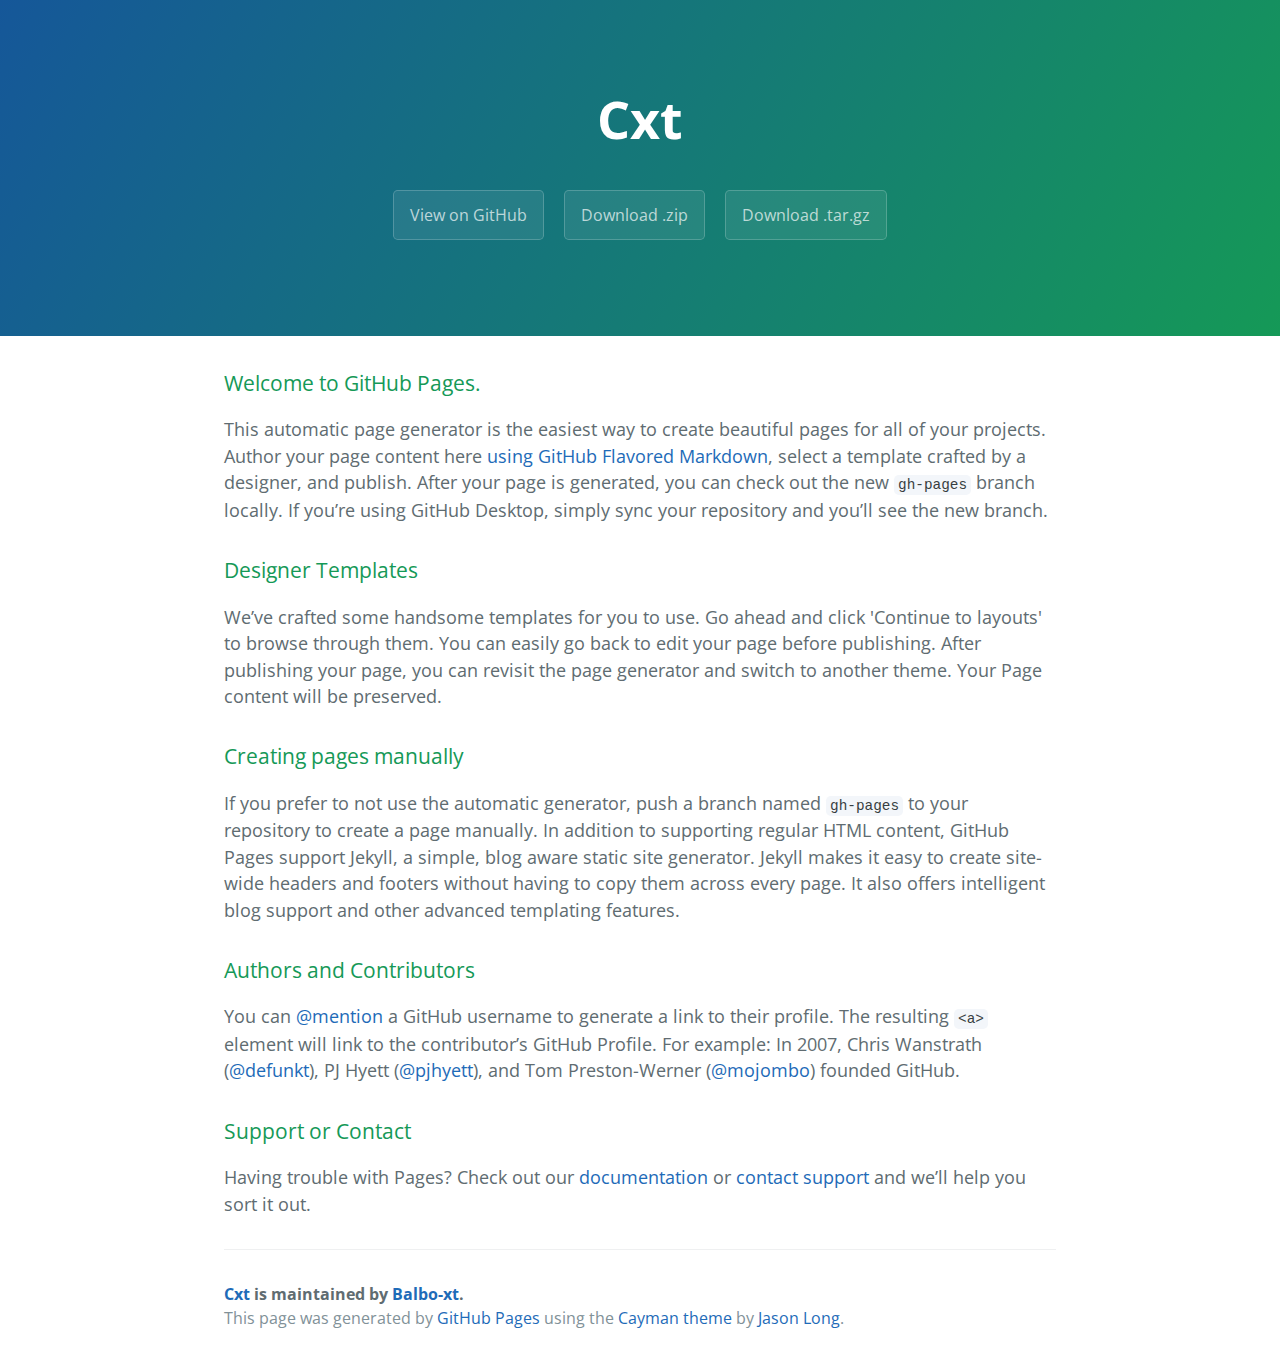
<file: index.html>
<!DOCTYPE html>
<html lang="en-us">
  <head>
    <meta charset="UTF-8">
    <title>Cxt by Balbo-xt</title>
    <meta name="viewport" content="width=device-width, initial-scale=1">
    <link rel="stylesheet" type="text/css" href="stylesheets/normalize.css" media="screen">
    <link href='https://fonts.googleapis.com/css?family=Open+Sans:400,700' rel='stylesheet' type='text/css'>
    <link rel="stylesheet" type="text/css" href="stylesheets/stylesheet.css" media="screen">
    <link rel="stylesheet" type="text/css" href="stylesheets/github-light.css" media="screen">
  </head>
  <body>
    <section class="page-header">
      <h1 class="project-name">Cxt</h1>
      <h2 class="project-tagline"></h2>
      <a href="https://github.com/Balbo-xt/cxt" class="btn">View on GitHub</a>
      <a href="https://github.com/Balbo-xt/cxt/zipball/master" class="btn">Download .zip</a>
      <a href="https://github.com/Balbo-xt/cxt/tarball/master" class="btn">Download .tar.gz</a>
    </section>

    <section class="main-content">
      <h3>
<a id="welcome-to-github-pages" class="anchor" href="#welcome-to-github-pages" aria-hidden="true"><span aria-hidden="true" class="octicon octicon-link"></span></a>Welcome to GitHub Pages.</h3>

<p>This automatic page generator is the easiest way to create beautiful pages for all of your projects. Author your page content here <a href="https://guides.github.com/features/mastering-markdown/">using GitHub Flavored Markdown</a>, select a template crafted by a designer, and publish. After your page is generated, you can check out the new <code>gh-pages</code> branch locally. If you’re using GitHub Desktop, simply sync your repository and you’ll see the new branch.</p>

<h3>
<a id="designer-templates" class="anchor" href="#designer-templates" aria-hidden="true"><span aria-hidden="true" class="octicon octicon-link"></span></a>Designer Templates</h3>

<p>We’ve crafted some handsome templates for you to use. Go ahead and click 'Continue to layouts' to browse through them. You can easily go back to edit your page before publishing. After publishing your page, you can revisit the page generator and switch to another theme. Your Page content will be preserved.</p>

<h3>
<a id="creating-pages-manually" class="anchor" href="#creating-pages-manually" aria-hidden="true"><span aria-hidden="true" class="octicon octicon-link"></span></a>Creating pages manually</h3>

<p>If you prefer to not use the automatic generator, push a branch named <code>gh-pages</code> to your repository to create a page manually. In addition to supporting regular HTML content, GitHub Pages support Jekyll, a simple, blog aware static site generator. Jekyll makes it easy to create site-wide headers and footers without having to copy them across every page. It also offers intelligent blog support and other advanced templating features.</p>

<h3>
<a id="authors-and-contributors" class="anchor" href="#authors-and-contributors" aria-hidden="true"><span aria-hidden="true" class="octicon octicon-link"></span></a>Authors and Contributors</h3>

<p>You can <a href="https://help.github.com/articles/basic-writing-and-formatting-syntax/#mentioning-users-and-teams" class="user-mention">@mention</a> a GitHub username to generate a link to their profile. The resulting <code>&lt;a&gt;</code> element will link to the contributor’s GitHub Profile. For example: In 2007, Chris Wanstrath (<a href="https://github.com/defunkt" class="user-mention">@defunkt</a>), PJ Hyett (<a href="https://github.com/pjhyett" class="user-mention">@pjhyett</a>), and Tom Preston-Werner (<a href="https://github.com/mojombo" class="user-mention">@mojombo</a>) founded GitHub.</p>

<h3>
<a id="support-or-contact" class="anchor" href="#support-or-contact" aria-hidden="true"><span aria-hidden="true" class="octicon octicon-link"></span></a>Support or Contact</h3>

<p>Having trouble with Pages? Check out our <a href="https://help.github.com/pages">documentation</a> or <a href="https://github.com/contact">contact support</a> and we’ll help you sort it out.</p>

      <footer class="site-footer">
        <span class="site-footer-owner"><a href="https://github.com/Balbo-xt/cxt">Cxt</a> is maintained by <a href="https://github.com/Balbo-xt">Balbo-xt</a>.</span>

        <span class="site-footer-credits">This page was generated by <a href="https://pages.github.com">GitHub Pages</a> using the <a href="https://github.com/jasonlong/cayman-theme">Cayman theme</a> by <a href="https://twitter.com/jasonlong">Jason Long</a>.</span>
      </footer>

    </section>

  
  </body>
</html>
</file>
<file: stylesheets/stylesheet.css>
* {
  box-sizing: border-box; }

body {
  padding: 0;
  margin: 0;
  font-family: "Open Sans", "Helvetica Neue", Helvetica, Arial, sans-serif;
  font-size: 16px;
  line-height: 1.5;
  color: #606c71; }

a {
  color: #1e6bb8;
  text-decoration: none; }
  a:hover {
    text-decoration: underline; }

.btn {
  display: inline-block;
  margin-bottom: 1rem;
  color: rgba(255, 255, 255, 0.7);
  background-color: rgba(255, 255, 255, 0.08);
  border-color: rgba(255, 255, 255, 0.2);
  border-style: solid;
  border-width: 1px;
  border-radius: 0.3rem;
  transition: color 0.2s, background-color 0.2s, border-color 0.2s; }
  .btn + .btn {
    margin-left: 1rem; }

.btn:hover {
  color: rgba(255, 255, 255, 0.8);
  text-decoration: none;
  background-color: rgba(255, 255, 255, 0.2);
  border-color: rgba(255, 255, 255, 0.3); }

@media screen and (min-width: 64em) {
  .btn {
    padding: 0.75rem 1rem; } }

@media screen and (min-width: 42em) and (max-width: 64em) {
  .btn {
    padding: 0.6rem 0.9rem;
    font-size: 0.9rem; } }

@media screen and (max-width: 42em) {
  .btn {
    display: block;
    width: 100%;
    padding: 0.75rem;
    font-size: 0.9rem; }
    .btn + .btn {
      margin-top: 1rem;
      margin-left: 0; } }

.page-header {
  color: #fff;
  text-align: center;
  background-color: #159957;
  background-image: linear-gradient(120deg, #155799, #159957); }

@media screen and (min-width: 64em) {
  .page-header {
    padding: 5rem 6rem; } }

@media screen and (min-width: 42em) and (max-width: 64em) {
  .page-header {
    padding: 3rem 4rem; } }

@media screen and (max-width: 42em) {
  .page-header {
    padding: 2rem 1rem; } }

.project-name {
  margin-top: 0;
  margin-bottom: 0.1rem; }

@media screen and (min-width: 64em) {
  .project-name {
    font-size: 3.25rem; } }

@media screen and (min-width: 42em) and (max-width: 64em) {
  .project-name {
    font-size: 2.25rem; } }

@media screen and (max-width: 42em) {
  .project-name {
    font-size: 1.75rem; } }

.project-tagline {
  margin-bottom: 2rem;
  font-weight: normal;
  opacity: 0.7; }

@media screen and (min-width: 64em) {
  .project-tagline {
    font-size: 1.25rem; } }

@media screen and (min-width: 42em) and (max-width: 64em) {
  .project-tagline {
    font-size: 1.15rem; } }

@media screen and (max-width: 42em) {
  .project-tagline {
    font-size: 1rem; } }

.main-content :first-child {
  margin-top: 0; }
.main-content img {
  max-width: 100%; }
.main-content h1, .main-content h2, .main-content h3, .main-content h4, .main-content h5, .main-content h6 {
  margin-top: 2rem;
  margin-bottom: 1rem;
  font-weight: normal;
  color: #159957; }
.main-content p {
  margin-bottom: 1em; }
.main-content code {
  padding: 2px 4px;
  font-family: Consolas, "Liberation Mono", Menlo, Courier, monospace;
  font-size: 0.9rem;
  color: #383e41;
  background-color: #f3f6fa;
  border-radius: 0.3rem; }
.main-content pre {
  padding: 0.8rem;
  margin-top: 0;
  margin-bottom: 1rem;
  font: 1rem Consolas, "Liberation Mono", Menlo, Courier, monospace;
  color: #567482;
  word-wrap: normal;
  background-color: #f3f6fa;
  border: solid 1px #dce6f0;
  border-radius: 0.3rem; }
  .main-content pre > code {
    padding: 0;
    margin: 0;
    font-size: 0.9rem;
    color: #567482;
    word-break: normal;
    white-space: pre;
    background: transparent;
    border: 0; }
.main-content .highlight {
  margin-bottom: 1rem; }
  .main-content .highlight pre {
    margin-bottom: 0;
    word-break: normal; }
.main-content .highlight pre, .main-content pre {
  padding: 0.8rem;
  overflow: auto;
  font-size: 0.9rem;
  line-height: 1.45;
  border-radius: 0.3rem; }
.main-content pre code, .main-content pre tt {
  display: inline;
  max-width: initial;
  padding: 0;
  margin: 0;
  overflow: initial;
  line-height: inherit;
  word-wrap: normal;
  background-color: transparent;
  border: 0; }
  .main-content pre code:before, .main-content pre code:after, .main-content pre tt:before, .main-content pre tt:after {
    content: normal; }
.main-content ul, .main-content ol {
  margin-top: 0; }
.main-content blockquote {
  padding: 0 1rem;
  margin-left: 0;
  color: #819198;
  border-left: 0.3rem solid #dce6f0; }
  .main-content blockquote > :first-child {
    margin-top: 0; }
  .main-content blockquote > :last-child {
    margin-bottom: 0; }
.main-content table {
  display: block;
  width: 100%;
  overflow: auto;
  word-break: normal;
  word-break: keep-all; }
  .main-content table th {
    font-weight: bold; }
  .main-content table th, .main-content table td {
    padding: 0.5rem 1rem;
    border: 1px solid #e9ebec; }
.main-content dl {
  padding: 0; }
  .main-content dl dt {
    padding: 0;
    margin-top: 1rem;
    font-size: 1rem;
    font-weight: bold; }
  .main-content dl dd {
    padding: 0;
    margin-bottom: 1rem; }
.main-content hr {
  height: 2px;
  padding: 0;
  margin: 1rem 0;
  background-color: #eff0f1;
  border: 0; }

@media screen and (min-width: 64em) {
  .main-content {
    max-width: 64rem;
    padding: 2rem 6rem;
    margin: 0 auto;
    font-size: 1.1rem; } }

@media screen and (min-width: 42em) and (max-width: 64em) {
  .main-content {
    padding: 2rem 4rem;
    font-size: 1.1rem; } }

@media screen and (max-width: 42em) {
  .main-content {
    padding: 2rem 1rem;
    font-size: 1rem; } }

.site-footer {
  padding-top: 2rem;
  margin-top: 2rem;
  border-top: solid 1px #eff0f1; }

.site-footer-owner {
  display: block;
  font-weight: bold; }

.site-footer-credits {
  color: #819198; }

@media screen and (min-width: 64em) {
  .site-footer {
    font-size: 1rem; } }

@media screen and (min-width: 42em) and (max-width: 64em) {
  .site-footer {
    font-size: 1rem; } }

@media screen and (max-width: 42em) {
  .site-footer {
    font-size: 0.9rem; } }
</file>
<file: stylesheets/github-light.css>
/*
The MIT License (MIT)

Copyright (c) 2016 GitHub, Inc.

Permission is hereby granted, free of charge, to any person obtaining a copy
of this software and associated documentation files (the "Software"), to deal
in the Software without restriction, including without limitation the rights
to use, copy, modify, merge, publish, distribute, sublicense, and/or sell
copies of the Software, and to permit persons to whom the Software is
furnished to do so, subject to the following conditions:

The above copyright notice and this permission notice shall be included in all
copies or substantial portions of the Software.

THE SOFTWARE IS PROVIDED "AS IS", WITHOUT WARRANTY OF ANY KIND, EXPRESS OR
IMPLIED, INCLUDING BUT NOT LIMITED TO THE WARRANTIES OF MERCHANTABILITY,
FITNESS FOR A PARTICULAR PURPOSE AND NONINFRINGEMENT. IN NO EVENT SHALL THE
AUTHORS OR COPYRIGHT HOLDERS BE LIABLE FOR ANY CLAIM, DAMAGES OR OTHER
LIABILITY, WHETHER IN AN ACTION OF CONTRACT, TORT OR OTHERWISE, ARISING FROM,
OUT OF OR IN CONNECTION WITH THE SOFTWARE OR THE USE OR OTHER DEALINGS IN THE
SOFTWARE.

*/

.pl-c /* comment */ {
  color: #969896;
}

.pl-c1 /* constant, variable.other.constant, support, meta.property-name, support.constant, support.variable, meta.module-reference, markup.raw, meta.diff.header */,
.pl-s .pl-v /* string variable */ {
  color: #0086b3;
}

.pl-e /* entity */,
.pl-en /* entity.name */ {
  color: #795da3;
}

.pl-smi /* variable.parameter.function, storage.modifier.package, storage.modifier.import, storage.type.java, variable.other */,
.pl-s .pl-s1 /* string source */ {
  color: #333;
}

.pl-ent /* entity.name.tag */ {
  color: #63a35c;
}

.pl-k /* keyword, storage, storage.type */ {
  color: #a71d5d;
}

.pl-s /* string */,
.pl-pds /* punctuation.definition.string, string.regexp.character-class */,
.pl-s .pl-pse .pl-s1 /* string punctuation.section.embedded source */,
.pl-sr /* string.regexp */,
.pl-sr .pl-cce /* string.regexp constant.character.escape */,
.pl-sr .pl-sre /* string.regexp source.ruby.embedded */,
.pl-sr .pl-sra /* string.regexp string.regexp.arbitrary-repitition */ {
  color: #183691;
}

.pl-v /* variable */ {
  color: #ed6a43;
}

.pl-id /* invalid.deprecated */ {
  color: #b52a1d;
}

.pl-ii /* invalid.illegal */ {
  color: #f8f8f8;
  background-color: #b52a1d;
}

.pl-sr .pl-cce /* string.regexp constant.character.escape */ {
  font-weight: bold;
  color: #63a35c;
}

.pl-ml /* markup.list */ {
  color: #693a17;
}

.pl-mh /* markup.heading */,
.pl-mh .pl-en /* markup.heading entity.name */,
.pl-ms /* meta.separator */ {
  font-weight: bold;
  color: #1d3e81;
}

.pl-mq /* markup.quote */ {
  color: #008080;
}

.pl-mi /* markup.italic */ {
  font-style: italic;
  color: #333;
}

.pl-mb /* markup.bold */ {
  font-weight: bold;
  color: #333;
}

.pl-md /* markup.deleted, meta.diff.header.from-file */ {
  color: #bd2c00;
  background-color: #ffecec;
}

.pl-mi1 /* markup.inserted, meta.diff.header.to-file */ {
  color: #55a532;
  background-color: #eaffea;
}

.pl-mdr /* meta.diff.range */ {
  font-weight: bold;
  color: #795da3;
}

.pl-mo /* meta.output */ {
  color: #1d3e81;
}
</file>
